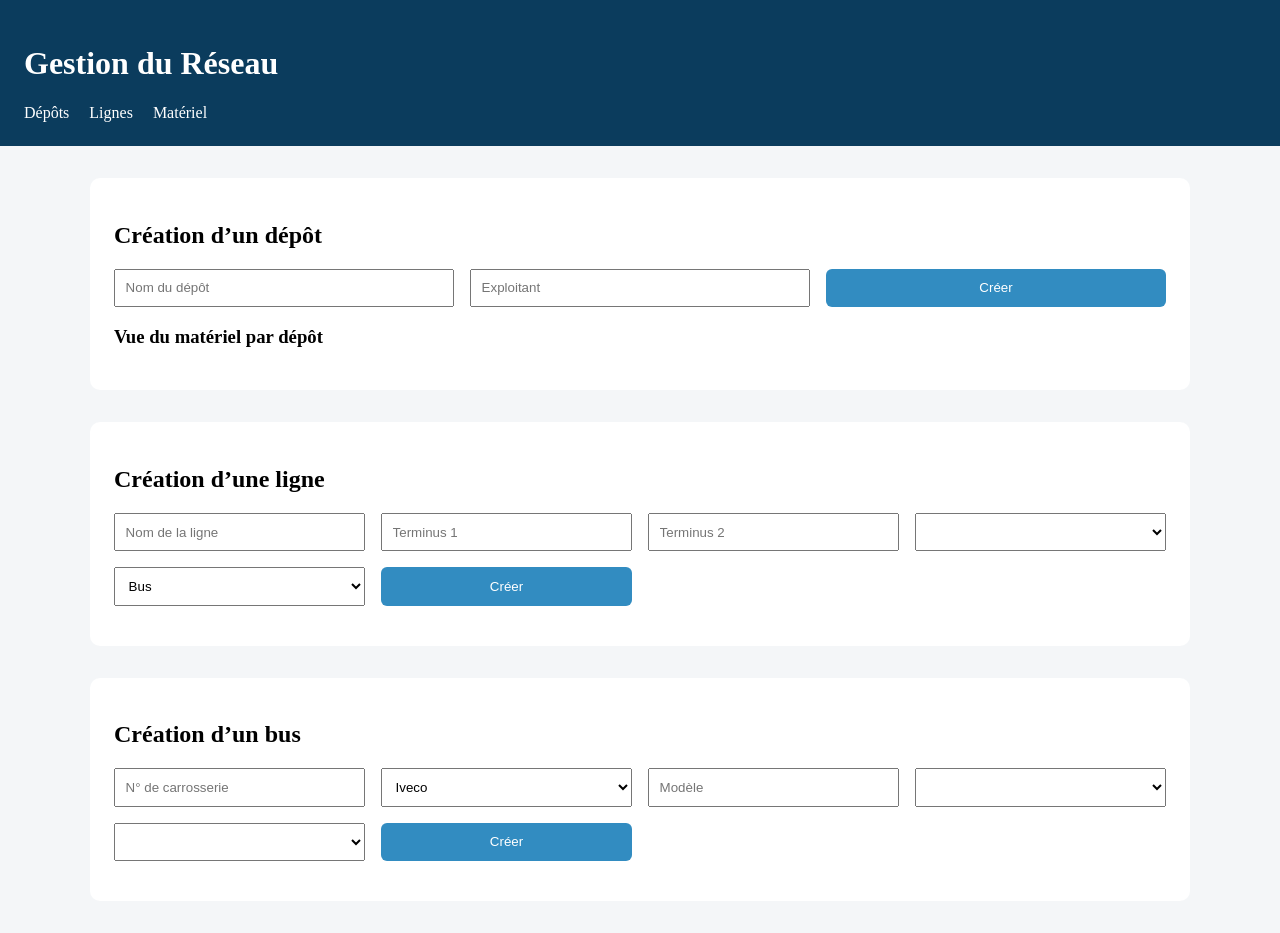
<file: index.html>
<!DOCTYPE html>
<html lang="fr">
<head>
<meta charset="UTF-8">
<title>Gestion du Réseau de Transport</title>
<meta name="viewport" content="width=device-width, initial-scale=1.0">
<link rel="stylesheet" href="style.css">
</head>
<body>
<header>
<h1>Gestion du Réseau</h1>
<nav>
<a href="#depots">Dépôts</a>
<a href="#lignes">Lignes</a>
<a href="#materiel">Matériel</a>
</nav>
</header>


<main>


<!-- DEPOTS -->
<section id="depots">
<h2>Création d’un dépôt</h2>
<form id="depotForm">
<input id="depotNom" placeholder="Nom du dépôt" required>
<input id="depotExploitant" placeholder="Exploitant" required>
<button>Créer</button>
</form>


<h3>Vue du matériel par dépôt</h3>
<ul id="depotView"></ul>
</section>


<!-- LIGNES -->
<section id="lignes">
<h2>Création d’une ligne</h2>
<form id="ligneForm">
<input id="ligneNom" maxlength="50" placeholder="Nom de la ligne" required>
<input id="ligneT1" maxlength="100" placeholder="Terminus 1" required>
<input id="ligneT2" maxlength="100" placeholder="Terminus 2" required>


<select id="ligneDepot"></select>
<select id="ligneType">
<option>Bus</option>
<option>Tram-train</option>
<option>Ferry</option>
</select>


<button>Créer</button>
</form>


<ul id="ligneList"></ul>
</section>


<!-- MATERIEL -->
<section id="materiel">
<h2>Création d’un bus</h2>
<form id="busForm">
<input id="busNum" maxlength="4" placeholder="N° de carrosserie" required>


<select id="busConstructeur">
<option>Iveco</option>
<option>Heuliez Bus</option>
<option>HESS</option>
</select>


<input id="busModele" maxlength="100" placeholder="Modèle" required>


<select id="busLigne"></select>
<select id="busDepot"></select>


<button>Créer</button>
</form>


<ul id="busList"></ul>
</section>


</main>


<script src="script.js"></script>
</body>
</html>
</file>
<file: style.css>
body{margin:0;font-family:Arial Narrow;background:#f4f6f8}
header{background:#0b3c5d;color:white;padding:1.5rem}
nav a{color:white;margin-right:1rem;text-decoration:none}
main{max-width:1100px;margin:2rem auto}
section{background:white;padding:1.5rem;margin-bottom:2rem;border-radius:10px}
form{display:grid;grid-template-columns:repeat(auto-fit,minmax(200px,1fr));gap:1rem}
input,select,button{padding:.6rem}
button{background:#328cc1;color:white;border:none;border-radius:6px}
ul{list-style:none;padding:0}
li{padding:.4rem 0}
a{color:#328cc1;text-decoration:none}
</file>
